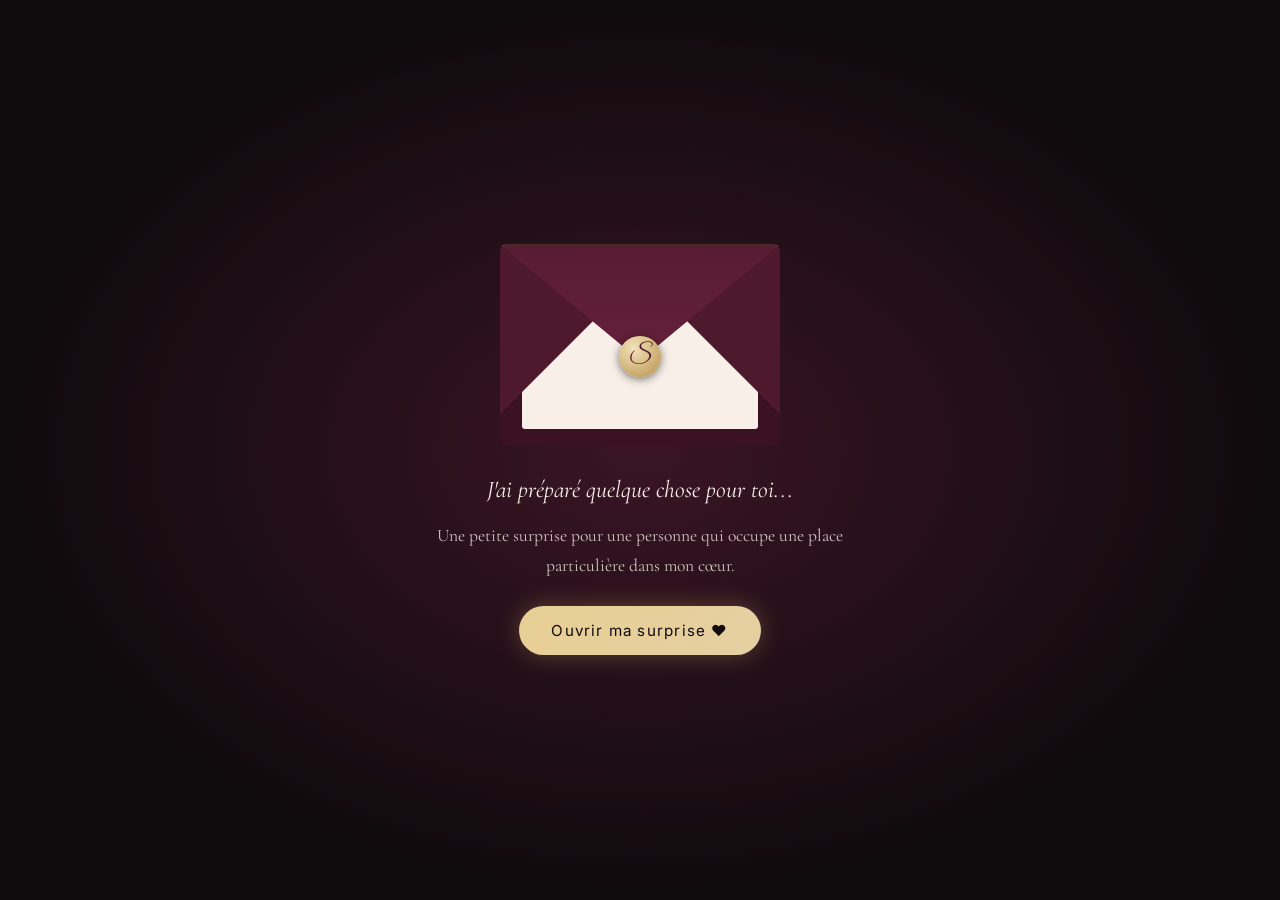
<file: index.html>
<!DOCTYPE html>
<html lang="fr">
<head>
<meta charset="utf-8">
<meta name="viewport" content="width=device-width, initial-scale=1, viewport-fit=cover">
<title>Pour Seynabou ❤️</title>
<meta name="theme-color" content="#100B0D">
<link rel="preconnect" href="https://fonts.googleapis.com"><link rel="preconnect" href="https://fonts.gstatic.com" crossorigin>
<link href="https://fonts.googleapis.com/css2?family=Cormorant+Garamond:ital,wght@0,400;0,600;1,400&family=Great+Vibes&family=Inter:wght@300;400;500&display=swap" rel="stylesheet">
<link rel="stylesheet" href="style.css">
</head>
<body class="locked">
<canvas id="fx" aria-hidden="true"></canvas>
<canvas id="cf" aria-hidden="true"></canvas>

<!-- ============ 2. ENVELOPPE ============ -->
<div id="intro">
  <div class="env" id="env" aria-hidden="true"><div class="env-back"></div><div class="env-card">❤</div><div class="env-front"></div><div class="env-flap"></div></div>
  <!-- À PERSONNALISER : TEXTE D'ACCUEIL (modifiable) -->
  <p class="intro-text">J'ai préparé quelque chose pour toi...<br><span>Une petite surprise pour une personne qui occupe une place particulière dans mon cœur.</span></p>
  <button id="openBtn" class="btn">Ouvrir ma surprise ❤️</button>
</div>

<main id="site" hidden>
  <div id="prog" aria-hidden="true"><i></i></div>
  <nav class="dots" id="dots" aria-label="Sections du site"></nav>
  <section class="hero">
    <h1 id="title" aria-label="Joyeux anniversaire, ma Seynounou ❤️">Joyeux anniversaire, ma Seynounou ❤️</h1>
    <p class="date">Samedi 21 novembre 2026</p>
    <a href="#photo" class="down" aria-label="Descendre">⌄</a>
  </section>

  <!-- ============ 3. PHOTO ============ -->
  <section id="photo" class="sec">
    <div class="frame glow reveal">
      <!-- 📷 Remplace photo-nous.jpg par votre photo (même nom) -->
      <img src="photo-nous.jpg" alt="Seynabou et moi" data-ph="Ajoute ta photo : photo-nous.jpg">
    </div>
    <p class="quote reveal">Certaines images valent bien plus que mille mots. Celle-ci fait partie de ces souvenirs que j'aimerais garder précieusement.</p>
  </section>

  <!-- ============ 4. LETTRE ============ -->
  <section id="lettre" class="sec">
    <h2 class="reveal">Quelques mots que je voulais te dire...</h2>
    <article class="letter reveal" id="letter">
      <!-- À PERSONNALISER : Chaque <p> est une phrase/paragraphe modifiable. Ils apparaissent un à un. -->
      <p>Ma Seynounou,</p>
      <p>Je voulais prendre le temps de t'écrire, parce que certaines choses se disent mieux avec des mots posés qu'avec des mots pressés.</p>
      <p><em class="hl">Tu occupes une place importante dans ma vie</em>, et je mesure la chance que j'ai de t'avoir à mes côtés. Ta présence apporte à mes journées une douceur et un équilibre que je n'ai pas toujours su dire.</p>
      <p>J'admire ta personnalité, ta force, ta sensibilité et tout ce qui fait de toi quelqu'un d'unique. J'aime ton sourire, ta douceur, ta façon d'être toi-même sans chercher à plaire. Ce sont ces qualités qui te rendent si précieuse à mes yeux.</p>
      <p>Nous avons partagé de beaux moments, des rires, des instants simples qui comptent plus qu'on ne le croit. Ces moments où l'on se détend ensemble, où l'on rit sans se poser de questions, sont parmi les plus précieux pour moi.</p>
      <p>Nous avons aussi traversé des difficultés. Elles ne sont jamais agréables, mais elles m'ont appris à mieux t'écouter, à être plus patient, et à mesurer ce qui compte vraiment.</p>
      <p><em class="hl">Merci d'être là, merci pour ta présence, ta patience et ton soutien.</em></p>
      <p>Pour cette nouvelle année, je te souhaite de la paix, de la santé, de la réussite, et la liberté de construire la vie dont tu rêves.</p>
      <p class="sign">Avec toute mon affection,<br>Mouhamed ❤️</p>
    </article>
  </section>

  <!-- ============ 5. 21 RAISONS ============ -->
  <section id="raisons" class="sec">
    <h2 class="reveal">21 petites raisons pour lesquelles tu es spéciale à mes yeux.</h2>
    <p class="hint">Touche une carte pour la découvrir · <span id="count">0</span>/21</p>
    <div class="bar" role="progressbar" aria-label="Cartes découvertes" aria-valuemin="0" aria-valuemax="21"><i id="barfill"></i></div>
    <div class="cards" id="cards"></div>
    <p class="secret" id="secret" role="status" hidden></p>
  </section>

  <!-- ============ 7. COMPTE À REBOURS ============ -->
  <!-- ============ CARTE SECRÈTE ============ -->
  <section id="message" class="sec">
    <div class="scard-wrap reveal" id="sc">
      <button class="scard" id="scBtn" aria-expanded="false" aria-controls="scMsg">Il me reste quelque chose à te dire<small>TOUCHE POUR OUVRIR</small></button>
      <div class="smsg" id="scMsg"><div><div class="msgbox" id="scText"></div></div></div>
    </div>
  </section>

  <section id="countdown" class="sec">
    <h2 class="reveal" id="cdTitle">Bientôt le grand jour</h2>
    <div class="cd" id="cd" role="timer">
      <div><b id="d">0</b><span>jours</span></div><div><b id="h">00</b><span>heures</span></div>
      <div><b id="m">00</b><span>minutes</span></div><div><b id="s">00</b><span>secondes</span></div>
    </div>
    <p class="celebrate" id="celebrate" hidden>🎉 C'est aujourd'hui ! Joyeux anniversaire, Seynabou ! 🎉</p>
  </section>

  <!-- ============ 8. FINAL ============ -->
  <section id="final" class="sec final">
    <div class="frame glow reveal"><img src="photo-nous.jpg" alt="Seynabou et moi" data-ph="Ajoute ta photo : photo-nous.jpg"></div>
    <div class="finaltext reveal">
      <!-- À PERSONNALISER : Texte final modifiable -->
      <h2>Joyeux anniversaire, ma Seynounou.</h2>
      <p>Je te souhaite une vie remplie de bonheur, de réussite, de santé et de paix, celle que tu choisiras toi-même.</p>
      <p>Que cette nouvelle année t'apporte de belles opportunités, et que chacun de tes rêves trouve son chemin, à ton rythme.</p>
      <p>Merci pour les beaux moments, pour les souvenirs, et pour cette histoire que nous continuons d'écrire ensemble.</p>
      <p>Tu mérites de belles choses. Vraiment.</p>
      <p class="sign">Avec toute mon affection. ❤️</p>
      <button class="btn" id="burst">Faire pleuvoir des pétales</button>
      <p><button class="btn" id="gift">Découvrir le dernier cadeau</button></p>
      <div class="gift" id="giftMsg" role="status" hidden></div>
    </div>
  </section>
<footer><button class="btn" id="share">Partager ce cadeau</button><p>Fait avec ❤️ par Mouhamed</p></footer>
</main>

<!-- ============ 9. MUSIQUE ============ -->
<!-- 🎵 Dépose ton fichier ici : musique.mp3 -->
<div class="player" id="player" hidden>
  <audio id="audio" src="musique.mp3" loop preload="none"></audio>
  <button id="play" aria-label="Lecture / pause">▶</button>
  <div class="eq" id="eq" aria-hidden="true"><i></i><i></i><i></i><i></i></div>
  <input id="vol" type="range" min="0" max="1" step="0.05" value="0.6" aria-label="Volume">
  <small id="amsg"></small>
</div>

<script src="script.js"></script>
</body>
</html>
</file>
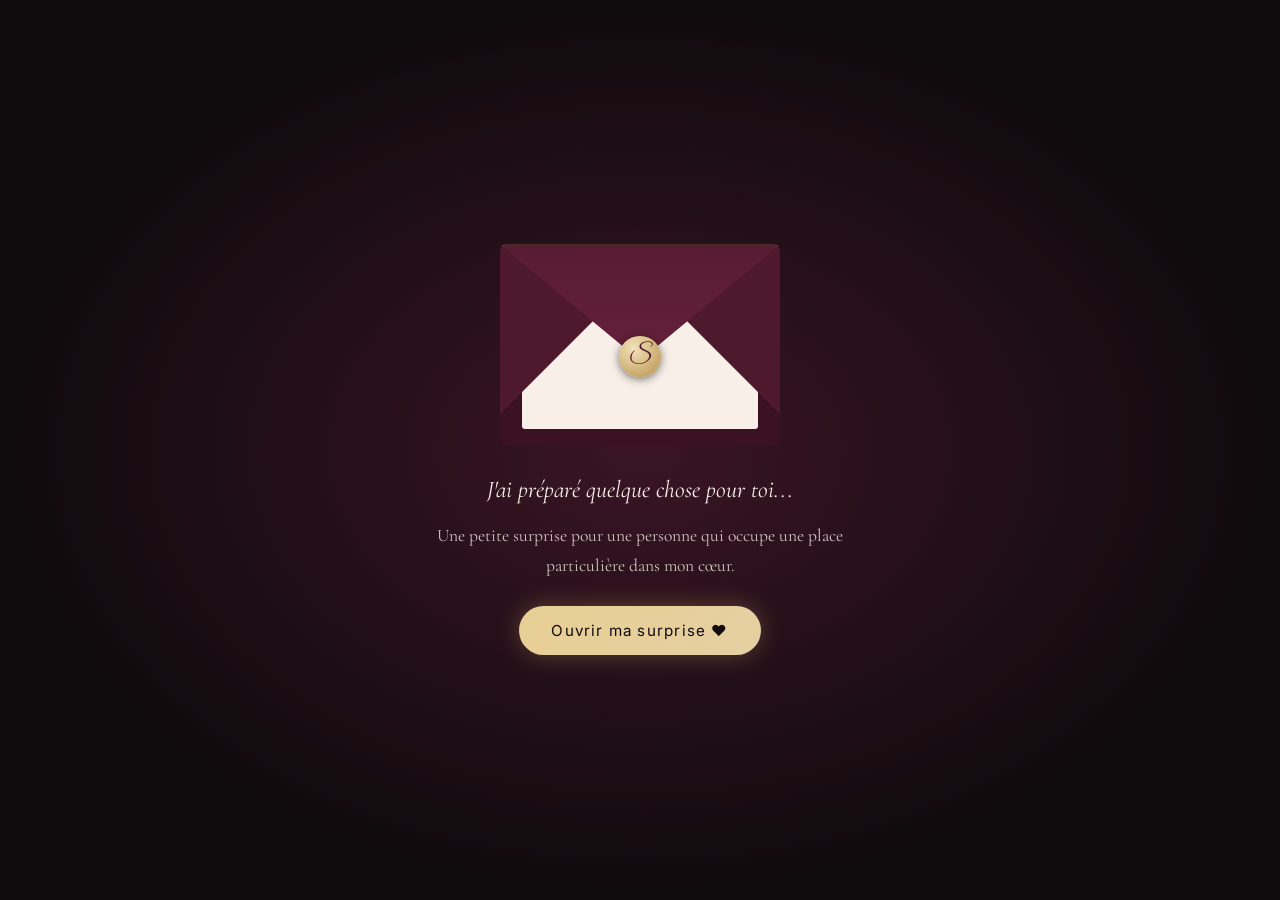
<file: index (1).html>
<!DOCTYPE html>
<html lang="fr">
<head>
<meta charset="utf-8">
<meta name="viewport" content="width=device-width, initial-scale=1, viewport-fit=cover">
<title>Pour Seynabou ❤️</title>
<meta name="theme-color" content="#100B0D">
<link rel="preconnect" href="https://fonts.googleapis.com"><link rel="preconnect" href="https://fonts.gstatic.com" crossorigin>
<link href="https://fonts.googleapis.com/css2?family=Cormorant+Garamond:ital,wght@0,400;0,600;1,400&family=Great+Vibes&family=Inter:wght@300;400;500&display=swap" rel="stylesheet">
<link rel="stylesheet" href="style.css">
</head>
<body class="locked">
<canvas id="fx" aria-hidden="true"></canvas>
<canvas id="cf" aria-hidden="true"></canvas>

<!-- ============ 2. ENVELOPPE ============ -->
<div id="intro">
  <div class="env" id="env" aria-hidden="true"><div class="env-back"></div><div class="env-card">❤</div><div class="env-front"></div><div class="env-flap"></div></div>
  <!-- À PERSONNALISER : TEXTE D'ACCUEIL (modifiable) -->
  <p class="intro-text">J'ai préparé quelque chose pour toi...<br><span>Une petite surprise pour une personne qui occupe une place particulière dans mon cœur.</span></p>
  <button id="openBtn" class="btn">Ouvrir ma surprise ❤️</button>
</div>

<main id="site" hidden>
  <div id="prog" aria-hidden="true"><i></i></div>
  <nav class="dots" id="dots" aria-label="Sections du site"></nav>
  <section class="hero">
    <h1 id="title" aria-label="Joyeux anniversaire, ma Seynounou ❤️">Joyeux anniversaire, ma Seynounou ❤️</h1>
    <p class="date">Samedi 21 novembre 2026</p>
    <a href="#photo" class="down" aria-label="Descendre">⌄</a>
  </section>

  <!-- ============ 3. PHOTO ============ -->
  <section id="photo" class="sec">
    <div class="frame glow reveal">
      <!-- 📷 Remplace photo-nous.jpg par votre photo (même nom) -->
      <img src="photo-nous.jpg" alt="Seynabou et moi" data-ph="Ajoute ta photo : photo-nous.jpg">
    </div>
    <p class="quote reveal">Certaines images valent bien plus que mille mots. Celle-ci fait partie de ces souvenirs que j'aimerais garder précieusement.</p>
  </section>

  <!-- ============ 4. LETTRE ============ -->
  <section id="lettre" class="sec">
    <h2 class="reveal">Quelques mots que je voulais te dire...</h2>
    <article class="letter reveal" id="letter">
      <!-- À PERSONNALISER : Chaque <p> est une phrase/paragraphe modifiable. Ils apparaissent un à un. -->
      <p>Ma Seynounou,</p>
      <p>Je voulais prendre le temps de t'écrire, parce que certaines choses se disent mieux avec des mots posés qu'avec des mots pressés.</p>
      <p><em class="hl">Tu occupes une place importante dans ma vie</em>, et je mesure la chance que j'ai de t'avoir à mes côtés. Ta présence apporte à mes journées une douceur et un équilibre que je n'ai pas toujours su dire.</p>
      <p>J'admire ta personnalité, ta force, ta sensibilité et tout ce qui fait de toi quelqu'un d'unique. J'aime ton sourire, ta douceur, ta façon d'être toi-même sans chercher à plaire. Ce sont ces qualités qui te rendent si précieuse à mes yeux.</p>
      <p>Nous avons partagé de beaux moments, des rires, des instants simples qui comptent plus qu'on ne le croit. Ces moments où l'on se détend ensemble, où l'on rit sans se poser de questions, sont parmi les plus précieux pour moi.</p>
      <p>Nous avons aussi traversé des difficultés. Elles ne sont jamais agréables, mais elles m'ont appris à mieux t'écouter, à être plus patient, et à mesurer ce qui compte vraiment.</p>
      <p><em class="hl">Merci d'être là, merci pour ta présence, ta patience et ton soutien.</em></p>
      <p>Pour cette nouvelle année, je te souhaite de la paix, de la santé, de la réussite, et la liberté de construire la vie dont tu rêves.</p>
      <p class="sign">Avec toute mon affection,<br>Mouhamed ❤️</p>
    </article>
  </section>

  <!-- ============ 5. 21 RAISONS ============ -->
  <section id="raisons" class="sec">
    <h2 class="reveal">21 petites raisons pour lesquelles tu es spéciale à mes yeux.</h2>
    <p class="hint">Touche une carte pour la découvrir · <span id="count">0</span>/21</p>
    <div class="bar" role="progressbar" aria-label="Cartes découvertes" aria-valuemin="0" aria-valuemax="21"><i id="barfill"></i></div>
    <div class="cards" id="cards"></div>
    <p class="secret" id="secret" role="status" hidden></p>
  </section>

  <!-- ============ 7. COMPTE À REBOURS ============ -->
  <!-- ============ CARTE SECRÈTE ============ -->
  <section id="message" class="sec">
    <div class="scard-wrap reveal" id="sc">
      <button class="scard" id="scBtn" aria-expanded="false" aria-controls="scMsg">Il me reste quelque chose à te dire<small>TOUCHE POUR OUVRIR</small></button>
      <div class="smsg" id="scMsg"><div><p id="scText"></p></div></div>
    </div>
  </section>

  <section id="countdown" class="sec">
    <h2 class="reveal" id="cdTitle">Bientôt le grand jour</h2>
    <div class="cd" id="cd" role="timer">
      <div><b id="d">--</b><span>jours</span></div><div><b id="h">--</b><span>heures</span></div>
      <div><b id="m">--</b><span>minutes</span></div><div><b id="s">--</b><span>secondes</span></div>
    </div>
    <p class="celebrate" id="celebrate" hidden>🎉 C'est aujourd'hui ! Joyeux anniversaire, Seynabou ! 🎉</p>
  </section>

  <!-- ============ 8. FINAL ============ -->
  <section id="final" class="sec final">
    <div class="frame glow reveal"><img src="photo-nous.jpg" alt="Seynabou et moi" data-ph="Ajoute ta photo : photo-nous.jpg"></div>
    <div class="finaltext reveal">
      <!-- À PERSONNALISER : Texte final modifiable -->
      <h2>Joyeux anniversaire, ma Seynounou.</h2>
      <p>Je te souhaite une vie remplie de bonheur, de réussite, de santé et de paix, celle que tu choisiras toi-même.</p>
      <p>Que cette nouvelle année t'apporte de belles opportunités, et que chacun de tes rêves trouve son chemin, à ton rythme.</p>
      <p>Merci pour les beaux moments, pour les souvenirs, et pour cette histoire que nous continuons d'écrire ensemble.</p>
      <p>Tu mérites de belles choses. Vraiment.</p>
      <p class="sign">Avec toute mon affection. ❤️</p>
      <button class="btn" id="burst">Faire pleuvoir des pétales</button>
      <p><button class="btn" id="gift">Découvrir le dernier cadeau</button></p>
      <p class="gift" id="giftMsg" role="status" hidden></p>
    </div>
  </section>
<footer><button class="btn" id="share">Partager ce cadeau</button><p>Fait avec ❤️ par Mouhamed</p></footer>
</main>

<!-- ============ 9. MUSIQUE ============ -->
<!-- 🎵 Dépose ton fichier ici : musique.mp3 -->
<div class="player" id="player" hidden>
  <audio id="audio" src="musique.mp3" loop preload="none"></audio>
  <button id="play" aria-label="Lecture / pause">▶</button>
  <div class="eq" id="eq" aria-hidden="true"><i></i><i></i><i></i><i></i></div>
  <input id="vol" type="range" min="0" max="1" step="0.05" value="0.6" aria-label="Volume">
  <small id="amsg"></small>
</div>

<script src="script.js"></script>
</body>
</html>
</file>
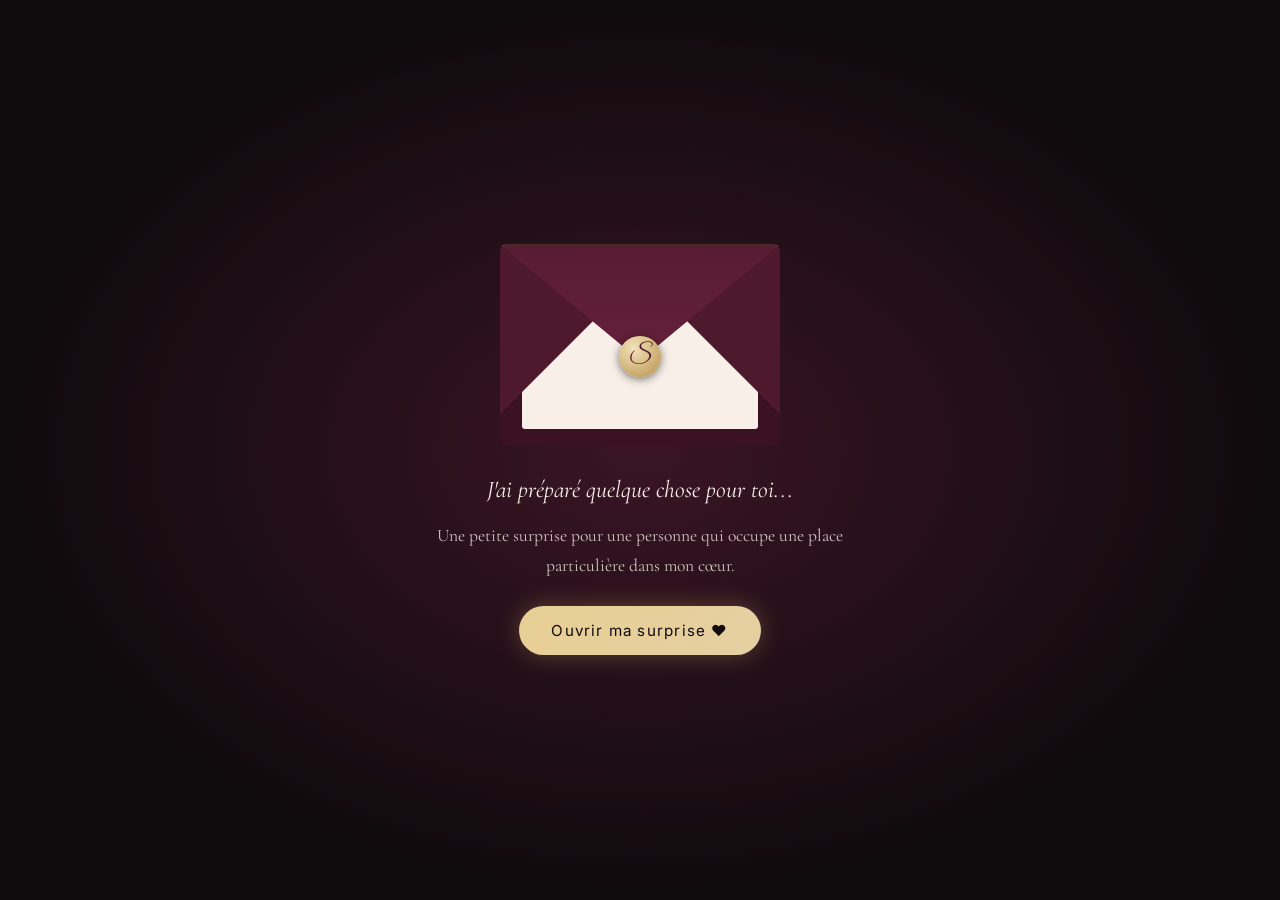
<file: index (2).html>
<!DOCTYPE html>
<html lang="fr">
<head>
<meta charset="utf-8">
<meta name="viewport" content="width=device-width, initial-scale=1, viewport-fit=cover">
<title>Pour Seynabou ❤️</title>
<meta name="theme-color" content="#100B0D">
<link rel="preconnect" href="https://fonts.googleapis.com"><link rel="preconnect" href="https://fonts.gstatic.com" crossorigin>
<link href="https://fonts.googleapis.com/css2?family=Cormorant+Garamond:ital,wght@0,400;0,600;1,400&family=Great+Vibes&family=Inter:wght@300;400;500&display=swap" rel="stylesheet">
<link rel="stylesheet" href="style.css">
</head>
<body class="locked">
<canvas id="fx" aria-hidden="true"></canvas>
<canvas id="cf" aria-hidden="true"></canvas>

<!-- ============ 2. ENVELOPPE ============ -->
<div id="intro">
  <div class="env" id="env" aria-hidden="true"><div class="env-back"></div><div class="env-card">❤</div><div class="env-front"></div><div class="env-flap"></div></div>
  <!-- À PERSONNALISER : TEXTE D'ACCUEIL (modifiable) -->
  <p class="intro-text">J'ai préparé quelque chose pour toi...<br><span>Une petite surprise pour une personne qui occupe une place particulière dans mon cœur.</span></p>
  <button id="openBtn" class="btn">Ouvrir ma surprise ❤️</button>
</div>

<main id="site" hidden>
  <div id="prog" aria-hidden="true"><i></i></div>
  <nav class="dots" id="dots" aria-label="Sections du site"></nav>
  <section class="hero">
    <h1 id="title" aria-label="Joyeux anniversaire, ma Seynounou ❤️">Joyeux anniversaire, ma Seynounou ❤️</h1>
    <p class="date">Samedi 21 novembre 2026</p>
    <a href="#photo" class="down" aria-label="Descendre">⌄</a>
  </section>

  <!-- ============ 3. PHOTO ============ -->
  <section id="photo" class="sec">
    <div class="frame glow reveal">
      <!-- 📷 Remplace photo-nous.jpg par votre photo (même nom) -->
      <img src="photo-nous.jpg" alt="Seynabou et moi" data-ph="Ajoute ta photo : photo-nous.jpg">
    </div>
    <p class="quote reveal">Certaines images valent bien plus que mille mots. Celle-ci fait partie de ces souvenirs que j'aimerais garder précieusement.</p>
  </section>

  <!-- ============ 4. LETTRE ============ -->
  <section id="lettre" class="sec">
    <h2 class="reveal">Quelques mots que je voulais te dire...</h2>
    <article class="letter reveal" id="letter">
      <!-- À PERSONNALISER : Chaque <p> est une phrase/paragraphe modifiable. Ils apparaissent un à un. -->
      <p>Ma Seynounou,</p>
      <p>Je voulais prendre le temps de t'écrire, parce que certaines choses se disent mieux avec des mots posés qu'avec des mots pressés.</p>
      <p><em class="hl">Tu occupes une place importante dans ma vie</em>, et je mesure la chance que j'ai de t'avoir à mes côtés. Ta présence apporte à mes journées une douceur et un équilibre que je n'ai pas toujours su dire.</p>
      <p>J'admire ta personnalité, ta force, ta sensibilité et tout ce qui fait de toi quelqu'un d'unique. J'aime ton sourire, ta douceur, ta façon d'être toi-même sans chercher à plaire. Ce sont ces qualités qui te rendent si précieuse à mes yeux.</p>
      <p>Nous avons partagé de beaux moments, des rires, des instants simples qui comptent plus qu'on ne le croit. Ces moments où l'on se détend ensemble, où l'on rit sans se poser de questions, sont parmi les plus précieux pour moi.</p>
      <p>Nous avons aussi traversé des difficultés. Elles ne sont jamais agréables, mais elles m'ont appris à mieux t'écouter, à être plus patient, et à mesurer ce qui compte vraiment.</p>
      <p><em class="hl">Merci d'être là, merci pour ta présence, ta patience et ton soutien.</em></p>
      <p>Pour cette nouvelle année, je te souhaite de la paix, de la santé, de la réussite, et la liberté de construire la vie dont tu rêves.</p>
      <p class="sign">Avec toute mon affection,<br>Mouhamed ❤️</p>
    </article>
  </section>

  <!-- ============ 5. 21 RAISONS ============ -->
  <section id="raisons" class="sec">
    <h2 class="reveal">21 petites raisons pour lesquelles tu es spéciale à mes yeux.</h2>
    <p class="hint">Touche une carte pour la découvrir · <span id="count">0</span>/21</p>
    <div class="bar" role="progressbar" aria-label="Cartes découvertes" aria-valuemin="0" aria-valuemax="21"><i id="barfill"></i></div>
    <div class="cards" id="cards"></div>
    <p class="secret" id="secret" role="status" hidden></p>
  </section>

  <!-- ============ 7. COMPTE À REBOURS ============ -->
  <!-- ============ CARTE SECRÈTE ============ -->
  <section id="message" class="sec">
    <div class="scard-wrap reveal" id="sc">
      <button class="scard" id="scBtn" aria-expanded="false" aria-controls="scMsg">Il me reste quelque chose à te dire<small>TOUCHE POUR OUVRIR</small></button>
      <div class="smsg" id="scMsg"><div><div class="msgbox" id="scText"></div></div></div>
    </div>
  </section>

  <section id="countdown" class="sec">
    <h2 class="reveal" id="cdTitle">Bientôt le grand jour</h2>
    <div class="cd" id="cd" role="timer">
      <div><b id="d">--</b><span>jours</span></div><div><b id="h">--</b><span>heures</span></div>
      <div><b id="m">--</b><span>minutes</span></div><div><b id="s">--</b><span>secondes</span></div>
    </div>
    <p class="celebrate" id="celebrate" hidden>🎉 C'est aujourd'hui ! Joyeux anniversaire, Seynabou ! 🎉</p>
  </section>

  <!-- ============ 8. FINAL ============ -->
  <section id="final" class="sec final">
    <div class="frame glow reveal"><img src="photo-nous.jpg" alt="Seynabou et moi" data-ph="Ajoute ta photo : photo-nous.jpg"></div>
    <div class="finaltext reveal">
      <!-- À PERSONNALISER : Texte final modifiable -->
      <h2>Joyeux anniversaire, ma Seynounou.</h2>
      <p>Je te souhaite une vie remplie de bonheur, de réussite, de santé et de paix, celle que tu choisiras toi-même.</p>
      <p>Que cette nouvelle année t'apporte de belles opportunités, et que chacun de tes rêves trouve son chemin, à ton rythme.</p>
      <p>Merci pour les beaux moments, pour les souvenirs, et pour cette histoire que nous continuons d'écrire ensemble.</p>
      <p>Tu mérites de belles choses. Vraiment.</p>
      <p class="sign">Avec toute mon affection. ❤️</p>
      <button class="btn" id="burst">Faire pleuvoir des pétales</button>
      <p><button class="btn" id="gift">Découvrir le dernier cadeau</button></p>
      <div class="gift" id="giftMsg" role="status" hidden></div>
    </div>
  </section>
<footer><button class="btn" id="share">Partager ce cadeau</button><p>Fait avec ❤️ par Mouhamed</p></footer>
</main>

<!-- ============ 9. MUSIQUE ============ -->
<!-- 🎵 Dépose ton fichier ici : musique.mp3 -->
<div class="player" id="player" hidden>
  <audio id="audio" src="musique.mp3" loop preload="none"></audio>
  <button id="play" aria-label="Lecture / pause">▶</button>
  <div class="eq" id="eq" aria-hidden="true"><i></i><i></i><i></i><i></i></div>
  <input id="vol" type="range" min="0" max="1" step="0.05" value="0.6" aria-label="Volume">
  <small id="amsg"></small>
</div>

<script src="script.js"></script>
</body>
</html>
</file>
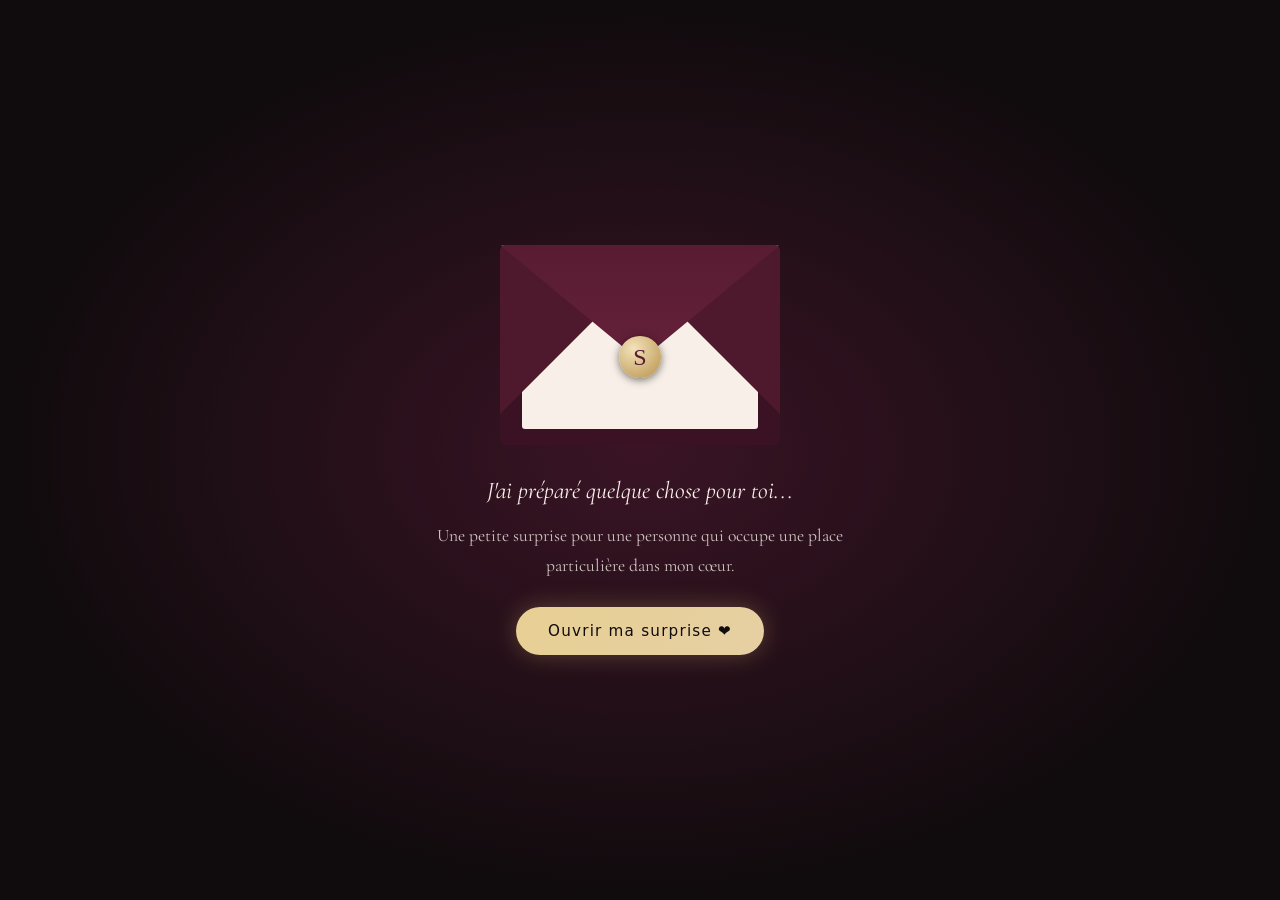
<file: index .html>
<!DOCTYPE html>
<html lang="fr">
<head>
<meta charset="utf-8">
<meta name="viewport" content="width=device-width, initial-scale=1, viewport-fit=cover">
<title>Pour Seynabou ❤️</title>
<meta name="theme-color" content="#100B0D">
<link rel="preconnect" href="https://fonts.googleapis.com"><link rel="preconnect" href="https://fonts.gstatic.com" crossorigin>
<link href="https://fonts.googleapis.com/css2?family=Cormorant+Garamond:ital,wght@0,400;0,600;1,400;1,500&family=Jost:wght@300;400&display=swap" rel="stylesheet">
<link rel="stylesheet" href="style.css">
</head>
<body class="locked">
<canvas id="fx" aria-hidden="true"></canvas>

<!-- ============ 2. ENVELOPPE ============ -->
<div id="intro">
  <div class="env" id="env" aria-hidden="true"><div class="env-back"></div><div class="env-card">❤</div><div class="env-front"></div><div class="env-flap"></div></div>
  <!-- ✏️ TEXTE D'ACCUEIL (modifiable) -->
  <p class="intro-text">J'ai préparé quelque chose pour toi...<br><span>Une petite surprise pour une personne qui occupe une place particulière dans mon cœur.</span></p>
  <button id="openBtn" class="btn">Ouvrir ma surprise ❤️</button>
</div>

<main id="site" hidden>
  <section class="hero">
    <h1 id="title" aria-label="Joyeux anniversaire, ma Seynounou ❤️">Joyeux anniversaire, ma Seynounou ❤️</h1>
    <p class="date">Samedi 21 novembre 2026</p>
    <a href="#photo" class="down" aria-label="Descendre">⌄</a>
  </section>

  <!-- ============ 3. PHOTO ============ -->
  <section id="photo" class="sec">
    <div class="frame glow reveal">
      <!-- 📷 Remplace photo-nous.jpg par votre photo (même nom) -->
      <img src="photo-nous.jpg" alt="Seynabou et moi" data-ph="Ajoute ta photo : photo-nous.jpg">
    </div>
    <p class="quote reveal">Certaines images valent bien plus que mille mots. Celle-ci fait partie de ces souvenirs que j'aimerais garder précieusement.</p>
  </section>

  <!-- ============ 4. LETTRE ============ -->
  <section id="lettre" class="sec">
    <h2 class="reveal">Quelques mots que je voulais te dire...</h2>
    <article class="letter reveal" id="letter">
      <!-- ✏️ Chaque <p> est une phrase/paragraphe modifiable. Ils apparaissent un à un. -->
      <p>Ma Seynounou,</p>
      <p>Je voulais prendre le temps de t'écrire, parce que certaines choses se disent mieux avec des mots posés qu'avec des mots pressés.</p>
      <p>Tu occupes une place importante dans ma vie, et je mesure la chance que j'ai de t'avoir à mes côtés. Ta présence apporte à mes journées une douceur et un équilibre que je n'ai pas toujours su dire.</p>
      <p>J'admire ta personnalité, ta force, ta sensibilité et tout ce qui fait de toi quelqu'un d'unique. J'aime ton sourire, ta douceur, ta façon d'être toi-même sans chercher à plaire. Ce sont ces qualités qui te rendent si précieuse à mes yeux.</p>
      <p>Nous avons partagé de beaux moments, des rires, des instants simples qui comptent plus qu'on ne le croit. Ces moments où l'on se détend ensemble, où l'on rit sans se poser de questions, sont parmi les plus précieux pour moi.</p>
      <p>Nous avons aussi traversé des difficultés. Elles ne sont jamais agréables, mais elles m'ont appris à mieux t'écouter, à être plus patient, et à mesurer ce qui compte vraiment.</p>
      <p>Merci d'être là, merci pour ta présence, ta patience et ton soutien.</p>
      <p>Pour cette nouvelle année, je te souhaite de la paix, de la santé, de la réussite, et la liberté de construire la vie dont tu rêves.</p>
      <p class="sign">Avec toute mon affection,<br>Mouhamed ❤️</p>
    </article>
  </section>

  <!-- ============ 5. 21 RAISONS ============ -->
  <section id="raisons" class="sec">
    <h2 class="reveal">21 petites raisons pour lesquelles tu es spéciale à mes yeux.</h2>
    <p class="hint">Touche une carte pour la découvrir · <span id="count">0</span>/21</p>
    <div class="cards" id="cards"></div>
  </section>

  <!-- ============ 6. GALERIE ============ -->
  <section id="galerie" class="sec wide">
    <h2 class="reveal">Une petite galerie de souvenirs</h2>
    <div class="gallery" id="gallery"></div>
  </section>

  <!-- ============ 7. COMPTE À REBOURS ============ -->
  <section id="countdown" class="sec">
    <h2 class="reveal" id="cdTitle">Bientôt le grand jour</h2>
    <div class="cd" id="cd" role="timer">
      <div><b id="d">--</b><span>jours</span></div><div><b id="h">--</b><span>heures</span></div>
      <div><b id="m">--</b><span>minutes</span></div><div><b id="s">--</b><span>secondes</span></div>
    </div>
    <p class="celebrate" id="celebrate" hidden>🎉 C'est aujourd'hui ! Joyeux anniversaire, Seynabou ! 🎉</p>
  </section>

  <!-- ============ 8. FINAL ============ -->
  <section id="final" class="sec final">
    <div class="frame glow reveal"><img src="photo-nous.jpg" alt="Seynabou et moi" data-ph="Ajoute ta photo : photo-nous.jpg"></div>
    <div class="finaltext reveal">
      <!-- ✏️ Texte final modifiable -->
      <h2>Joyeux anniversaire, ma Seynounou.</h2>
      <p>Je te souhaite une vie remplie de bonheur, de réussite, de santé et de paix.</p>
      <p>Que cette nouvelle année t'apporte de magnifiques opportunités et que chacun de tes rêves trouve son chemin vers la réalité.</p>
      <p>Merci pour les beaux moments, les souvenirs et cette histoire que nous écrivons ensemble.</p>
      <p>Tu mérites de belles choses.</p>
      <p class="sign">Avec toute mon affection. ❤️</p>
      <button class="btn" id="burst">Faire pleuvoir des pétales</button>
    </div>
  </section>
</main>

<!-- ============ 9. MUSIQUE ============ -->
<!-- 🎵 Dépose ton fichier ici : musique.mp3 -->
<div class="player" id="player" hidden>
  <audio id="audio" src="musique.mp3" loop preload="none"></audio>
  <button id="play" aria-label="Lecture / pause">▶</button>
  <div class="eq" id="eq" aria-hidden="true"><i></i><i></i><i></i><i></i></div>
  <input id="vol" type="range" min="0" max="1" step="0.05" value="0.6" aria-label="Volume">
  <small id="amsg"></small>
</div>

<div class="lb" id="lb" hidden role="dialog" aria-modal="true"><button id="lbx" aria-label="Fermer">✕</button><figure><img id="lbi" alt=""><figcaption id="lbc"></figcaption></figure></div>
<script src="script.js"></script>
</body>
</html>
</file>
<file: style.css>
:root{--noir:#100B0D;--bord:#581C32;--or:#D6B36A;--ivoire:#F8F0E8;--serif:'Cormorant Garamond',Georgia,serif;--sans:'Jost',system-ui,sans-serif}
*{box-sizing:border-box;margin:0}
html{scroll-behavior:smooth}
body{background:radial-gradient(ellipse at 50% 0,#2a0f1b,var(--noir) 60%) fixed;color:var(--ivoire);font-family:var(--serif);font-size:1.2rem;line-height:1.7;overflow-x:hidden;padding:env(safe-area-inset-top) 0 env(safe-area-inset-bottom)}
body.locked{overflow:hidden}
#fx{position:fixed;inset:0;width:100%;height:100%;pointer-events:none;z-index:1}
main,#intro{position:relative;z-index:2}
h1,h2{font-weight:400;line-height:1.2}
h2{font-size:clamp(1.7rem,5vw,2.6rem);color:var(--or);text-align:center;margin-bottom:2rem;font-style:italic}
.btn{font:400 .95rem var(--sans);letter-spacing:.08em;color:var(--noir);background:linear-gradient(135deg,#e8cf94,var(--or));border:0;padding:.95rem 2rem;border-radius:99px;cursor:pointer;box-shadow:0 0 24px rgba(214,179,106,.3);transition:transform .3s,box-shadow .3s}
.btn:hover{transform:translateY(-2px);box-shadow:0 6px 34px rgba(214,179,106,.5)}
:focus-visible{outline:2px solid var(--or);outline-offset:3px}
/* intro */
#intro{position:fixed;inset:0;z-index:50;background:radial-gradient(ellipse at center,#3a1425,var(--noir) 70%);display:flex;flex-direction:column;align-items:center;justify-content:center;gap:1.6rem;padding:1.5rem;text-align:center;transition:opacity 1.2s,visibility 1.2s}
#intro.gone{opacity:0;visibility:hidden}
.intro-text{max-width:30rem;font-size:1.5rem;font-style:italic}
.intro-text span{display:block;margin-top:.6rem;font-size:1.1rem;opacity:.8;font-style:normal}
.env{position:relative;width:min(280px,72vw);aspect-ratio:7/5;perspective:900px;animation:float 4s ease-in-out infinite}
@keyframes float{50%{transform:translateY(-8px)}}
.env>*{position:absolute;inset:0}
.env-back{background:#3b1223;border-radius:6px}
.env-card{background:var(--ivoire);color:var(--bord);inset:8% 8% 8% 8%;display:grid;place-items:center;font-size:2.4rem;border-radius:3px;transition:transform 1s .5s}
.env-front{background:linear-gradient(135deg,var(--bord) 49.5%,transparent 50%) left/50% 100% no-repeat,linear-gradient(225deg,var(--bord) 49.5%,transparent 50%) right/50% 100% no-repeat;filter:brightness(.9);border-radius:6px}
.env-flap{background:linear-gradient(var(--bord),#6e2440);clip-path:polygon(0 0,100% 0,50% 58%);transform-origin:top;transition:transform .9s;border-radius:6px 6px 0 0;box-shadow:0 0 0 1px rgba(214,179,106,.4)}
.env.open{animation:none}
.env.open .env-flap{transform:rotateX(180deg)}
.env.open .env-card{transform:translateY(-55%)}
/* hero */
.hero{min-height:100svh;display:grid;place-content:center;text-align:center;padding:2rem;gap:1.2rem}
h1{font-size:clamp(2.4rem,9vw,5.6rem);font-style:italic;color:var(--ivoire);text-shadow:0 0 40px rgba(214,179,106,.35)}
h1 .w{display:inline-block;opacity:0;filter:blur(10px);transform:translateY(14px);animation:rev 1.2s forwards}
@keyframes rev{to{opacity:1;filter:none;transform:none}}
.date{font:300 .9rem var(--sans);letter-spacing:.25em;color:var(--or)}
.down{color:var(--or);font-size:2rem;text-decoration:none;animation:float 2.5s infinite}
/* sections */
.sec{max-width:46rem;margin:0 auto;padding:5rem 1.4rem}
.sec.wide{max-width:70rem}
.reveal{opacity:0;transform:translateY(24px);transition:opacity 1.2s,transform 1.2s}
.reveal.in{opacity:1;transform:none}
.frame{max-width:30rem;margin:0 auto;padding:14px;background:linear-gradient(135deg,#e8cf94,var(--or) 50%,#a98443);border-radius:4px}
.frame img,.ph{display:block;width:100%;aspect-ratio:4/5;object-fit:cover;object-position:center 30%;background:#1d1216;border:6px solid var(--noir)}
.ph{display:grid;place-items:center;text-align:center;padding:1rem;font:300 .9rem var(--sans);color:var(--or)}
.glow{box-shadow:0 0 60px rgba(214,179,106,.25);animation:pulse 5s ease-in-out infinite}
@keyframes pulse{50%{box-shadow:0 0 90px rgba(214,179,106,.45)}}
.quote{text-align:center;font-style:italic;max-width:32rem;margin:2.5rem auto 0}
/* lettre */
.letter{background:linear-gradient(160deg,#fbf4ea,#efe2cf);color:#3a2a2c;padding:clamp(1.6rem,6vw,3.5rem);border-radius:3px;box-shadow:0 20px 60px #000a,inset 0 0 60px rgba(150,110,60,.15);border:1px solid var(--or);font-size:1.25rem}
.letter p{margin-bottom:1.1rem;opacity:0;transform:translateY(10px);transition:opacity 1.4s,transform 1.4s}
.letter p.in{opacity:1;transform:none}
.sign{font-style:italic;color:var(--bord);text-align:right}
/* cartes */
.hint{text-align:center;font:300 .85rem var(--sans);letter-spacing:.1em;color:var(--or);margin:-1rem 0 2rem}
.cards{display:grid;grid-template-columns:repeat(auto-fill,minmax(9.5rem,1fr));gap:1rem}
.card{perspective:800px;aspect-ratio:3/4;background:none;border:0;cursor:pointer;color:inherit;font:inherit;padding:0}
.card .in{position:absolute;inset:0}
.card{position:relative}
.card .face{position:absolute;inset:0;border-radius:6px;display:grid;place-items:center;padding:.9rem;text-align:center;backface-visibility:hidden;transition:transform .8s cubic-bezier(.3,.8,.3,1),box-shadow .4s}
.card .front{background:linear-gradient(160deg,var(--bord),#2d0e1a);border:1px solid rgba(214,179,106,.5);font-size:2.4rem;color:var(--or)}
.card .back{background:var(--ivoire);color:#3a2a2c;transform:rotateY(180deg);font-size:1.02rem;line-height:1.4;border:1px solid var(--or)}
.card:hover .front{box-shadow:0 0 28px rgba(214,179,106,.4)}
.card.on .front{transform:rotateY(-180deg)}
.card.on .back{transform:rotateY(0)}
/* galerie */
.gallery{display:grid;grid-template-columns:repeat(auto-fill,minmax(14rem,1fr));gap:1.4rem}
.gallery figure{margin:0;cursor:zoom-in;padding:10px 10px 0;background:var(--ivoire);color:#3a2a2c;border-radius:3px;transition:transform .5s,box-shadow .5s;box-shadow:0 8px 24px #0008}
.gallery figure:nth-child(odd){transform:rotate(-1.2deg)}.gallery figure:nth-child(even){transform:rotate(1.2deg)}
.gallery figure:hover{transform:scale(1.04) rotate(0);box-shadow:0 14px 40px rgba(214,179,106,.3)}
.gallery img,.gallery .ph{aspect-ratio:1;object-fit:cover;width:100%;border:0;display:grid}
.gallery figcaption{padding:.7rem .2rem;text-align:center;font-style:italic;font-size:1.05rem}
.lb{position:fixed;inset:0;z-index:80;background:#000e;display:grid;place-items:center;padding:1rem}
.lb[hidden]{display:none}
.lb figure{max-width:min(92vw,900px);text-align:center}
.lb img{max-width:100%;max-height:78vh;border:8px solid var(--ivoire);border-radius:3px}
.lb figcaption{margin-top:.8rem;font-style:italic}
.lb button{position:absolute;top:calc(1rem + env(safe-area-inset-top));right:1rem;background:none;border:1px solid var(--or);color:var(--or);width:2.6rem;height:2.6rem;border-radius:50%;font-size:1.1rem;cursor:pointer}
/* compte à rebours */
.cd{display:grid;grid-template-columns:repeat(4,1fr);gap:.7rem;text-align:center}
.cd div{border:1px solid rgba(214,179,106,.4);border-radius:6px;padding:1.2rem .3rem;background:rgba(88,28,50,.35)}
.cd b{display:block;font-size:clamp(1.8rem,8vw,3rem);font-weight:600;color:var(--or);font-variant-numeric:tabular-nums}
.cd span{font:300 .7rem var(--sans);letter-spacing:.15em}
.celebrate{text-align:center;font-size:1.8rem;color:var(--or);font-style:italic}
/* final */
.final{text-align:center}
.finaltext{margin-top:3rem}
.finaltext p{margin-bottom:1rem}
.finaltext .btn{margin-top:1.5rem}
.finaltext h2{margin-bottom:1.5rem}
/* lecteur */
.player{position:fixed;right:max(.8rem,env(safe-area-inset-right));bottom:max(.8rem,env(safe-area-inset-bottom));z-index:60;display:flex;align-items:center;gap:.7rem;background:rgba(16,11,13,.85);backdrop-filter:blur(8px);border:1px solid rgba(214,179,106,.5);border-radius:99px;padding:.4rem .9rem .4rem .4rem}
.player[hidden]{display:none}
.player button{width:2.4rem;height:2.4rem;border-radius:50%;border:0;background:var(--or);color:var(--noir);cursor:pointer}
.player input{width:4.5rem;accent-color:var(--or)}
.player small{font:300 .7rem var(--sans);color:var(--or);max-width:7rem;line-height:1.2}
.eq{display:flex;gap:2px;align-items:flex-end;height:16px}
.eq i{width:3px;height:4px;background:var(--or);border-radius:1px}
.playing .eq i{animation:eq .9s ease-in-out infinite}
.playing .eq i:nth-child(2){animation-delay:.2s}.playing .eq i:nth-child(3){animation-delay:.4s}.playing .eq i:nth-child(4){animation-delay:.1s}
@keyframes eq{50%{height:16px}}
@media(max-width:480px){.cd{gap:.4rem}.cards{grid-template-columns:repeat(2,1fr)}.player input{width:3.4rem}}
@media(prefers-reduced-motion:reduce){*{animation:none!important;transition-duration:.01s!important}.reveal,.letter p,h1 .w{opacity:1;transform:none;filter:none}}
/* photos paysage : on garde l'image entière, sans recadrage */
.frame{max-width:38rem}
.frame img{aspect-ratio:auto;height:auto}
.gallery img{aspect-ratio:4/3}

/* ===== V2 : palette rose poudré / champagne, polices, flip clock, etc. ===== */
[hidden]{display:none!important}
#cf{position:fixed;inset:0;width:100%;height:100%;pointer-events:none;z-index:70}
:root{--or:#E6CFA3;--rose:#E8B4BC;--script:'Great Vibes',cursive;--sans:'Inter',system-ui,sans-serif}
body{font-family:var(--sans);font-size:1.05rem}
h1,h2{font-family:var(--script);font-style:normal;font-weight:400}
h1{font-size:clamp(3rem,13vw,6.5rem);text-shadow:0 0 40px rgba(232,180,188,.45)}
h2{font-size:clamp(2.1rem,8vw,3.4rem);color:var(--rose)}
.intro-text,.quote,.letter,.finaltext p,.card .back,.gallery figcaption,.lb figcaption,.celebrate{font-family:var(--serif)}
.quote,.finaltext p{font-size:1.3rem}
.hint,.date,.cd span,.btn{font-family:var(--sans)}
#openBtn{animation:glowp 2.4s ease-in-out infinite}
@keyframes glowp{50%{box-shadow:0 0 46px rgba(232,180,188,.75)}}
.cd b{perspective:400px}
.cd b.flip{animation:flip .6s ease-out}
@keyframes flip{from{transform:rotateX(-90deg);opacity:0}to{transform:none;opacity:1}}
.cd div{position:relative}
.cd div::after{content:"";position:absolute;left:0;right:0;top:42%;height:1px;background:rgba(0,0,0,.5)}
#count{display:inline-block}
#count.pop{animation:pop .45s}
@keyframes pop{50%{transform:scale(1.6);color:#fff}}
.secret{max-width:32rem;margin:2.5rem auto 0;padding:1.6rem;text-align:center;border:1px solid var(--rose);border-radius:8px;background:rgba(232,180,188,.08);font:2rem/1.3 var(--script);color:var(--rose);animation:rev 1.6s both}
.lb .lbn{top:50%;right:auto;left:.8rem;transform:translateY(-50%);font-size:1.6rem;line-height:1}
.lb .lbn.next{left:auto;right:.8rem}
footer{text-align:center;padding:2rem 1rem 6rem;font-size:.85rem;opacity:.85}
footer .btn{padding:.6rem 1.3rem;font-size:.85rem;margin-bottom:1rem}
.card:focus-visible,.gallery figure:focus-visible{outline:2px solid var(--rose);outline-offset:3px}

/* ===== V3 : noir, champagne, ivoire ===== */
:root{--rose:#E6CFA3}
h1{text-shadow:0 0 40px rgba(230,207,163,.4)}
@keyframes glowp{50%{box-shadow:0 0 46px rgba(230,207,163,.7)}}
.secret{border-color:rgba(230,207,163,.6);background:rgba(230,207,163,.07)}
#intro{transition:opacity 1.3s,visibility 1.3s,transform 1.6s,filter 1.3s}
#intro.gone{transform:scale(1.12);filter:blur(8px)}
.env::after{content:"S";position:absolute;left:50%;top:56%;width:2.6rem;height:2.6rem;margin:-1.3rem 0 0 -1.3rem;border-radius:50%;display:grid;place-items:center;background:radial-gradient(circle at 35% 30%,#f3e2bb,#b8924a);color:#581C32;font:1.5rem/1 var(--script);box-shadow:0 2px 8px #0008;transition:opacity .4s,transform .5s}
.env.open::after{opacity:0;transform:scale(.5)}
.env::before{content:"";position:absolute;left:50%;top:50%;width:20px;height:20px;border-radius:50%;border:1px solid var(--or);opacity:0;transform:translate(-50%,-50%)}
.env.open::before{animation:ring 1.6s .6s ease-out}
@keyframes ring{from{opacity:.9;transform:translate(-50%,-50%)}to{opacity:0;transform:translate(-50%,-50%) scale(40)}}
.btn:active{transform:scale(.96)}
.sec::before{content:"";display:block;width:60px;height:1px;margin:0 auto 3rem;background:linear-gradient(90deg,transparent,var(--or),transparent)}
.reveal{filter:blur(5px);transition:opacity 1.2s,transform 1.2s,filter 1.2s}
.reveal.in{filter:none}
.hl{font-style:italic;color:#581C32;background:linear-gradient(transparent 62%,rgba(214,179,106,.5) 0)}
.bar{max-width:18rem;height:3px;margin:-1rem auto 2rem;background:rgba(230,207,163,.18);border-radius:3px;overflow:hidden}
.bar i{display:block;height:100%;width:0;background:linear-gradient(90deg,#b8924a,#f3e2bb);transition:width .6s}
.card{transition:transform .4s}
.card:hover{transform:translateY(-4px)}
.card .face{box-shadow:0 10px 24px #0007}
.card.on .back{box-shadow:0 0 30px rgba(230,207,163,.4),0 10px 24px #0007}
.cards.done .front{animation:shim 2.4s ease-in-out 3}
@keyframes shim{50%{box-shadow:0 0 28px rgba(230,207,163,.55)}}
.gallery img{aspect-ratio:auto;height:auto;object-fit:contain}
.gallery figure{display:block}
.lb:not([hidden]){animation:fadein .4s}
.lb:not([hidden]) img{animation:zoomin .6s}
@keyframes fadein{from{opacity:0}}
@keyframes zoomin{from{opacity:0;transform:scale(.94)}}

/* ===== V4 : histoire, carte secrète, polaroids, cadeau final, navigation ===== */
#prog{position:fixed;top:0;left:0;right:0;height:2px;z-index:40}
#prog i{display:block;height:100%;transform-origin:left;transform:scaleX(0);background:linear-gradient(90deg,#b8924a,#f3e2bb)}
.dots{position:fixed;right:.45rem;top:50%;transform:translateY(-50%);z-index:40;display:flex;flex-direction:column;gap:.9rem}
.dots a{position:relative;width:7px;height:7px;border-radius:50%;border:1px solid rgba(230,207,163,.6);transition:background .3s,transform .3s}
.dots a::after{content:"";position:absolute;inset:-9px}
.dots a.on{background:var(--or);transform:scale(1.4)}
.tl{list-style:none;padding:0;margin:0 0 0 .6rem;border-left:1px solid rgba(230,207,163,.45)}
.tl li{position:relative;padding:0 0 2.4rem 1.6rem}
.tl li::before{content:"";position:absolute;left:-5px;top:.45rem;width:9px;height:9px;border-radius:50%;background:var(--or);box-shadow:0 0 12px rgba(230,207,163,.6)}
.tl time{display:block;font:300 .75rem var(--sans);letter-spacing:.18em;text-transform:uppercase;color:var(--or)}
.tl h3{font:italic 400 1.5rem/1.3 var(--serif);margin:.2rem 0 .4rem}
.tl p{font-family:var(--serif);font-size:1.15rem;opacity:.9}
.scard-wrap{max-width:30rem;margin:0 auto}
.scard{display:block;width:100%;padding:2rem 1.4rem;text-align:center;color:var(--ivoire);cursor:pointer;border:1px solid rgba(230,207,163,.55);border-radius:10px;background:linear-gradient(160deg,#581C32,#2d0e1a);font:italic 1.6rem/1.3 var(--serif);box-shadow:0 0 30px rgba(230,207,163,.12);transition:box-shadow .5s,transform .4s}
.scard:hover{box-shadow:0 0 44px rgba(230,207,163,.35);transform:translateY(-3px)}
.scard small{display:block;margin-top:.8rem;font:300 .7rem var(--sans);letter-spacing:.2em;color:var(--or)}
.smsg{display:grid;grid-template-rows:0fr;transition:grid-template-rows 1s ease}
.smsg>div{overflow:hidden}
.smsg p{margin-top:1.4rem;padding:1.6rem;text-align:center;border-top:1px solid var(--or);border-bottom:1px solid var(--or);font:italic 1.35rem/1.7 var(--serif);opacity:0;transform:translateY(12px);transition:opacity 1.3s .5s,transform 1.3s .5s}
.scard-wrap.open .smsg{grid-template-rows:1fr}
.scard-wrap.open .smsg p{opacity:1;transform:none}
.scard-wrap.open .scard small{opacity:0}
.gallery figure{padding:12px 12px 0;background:linear-gradient(#fbf7ef,#f1e7d6)}
.gallery figure::before{content:"";position:absolute;top:-10px;left:50%;width:70px;height:20px;margin-left:-35px;background:rgba(230,207,163,.6);transform:rotate(-3deg);z-index:1}
.gallery figcaption{padding:.9rem .3rem 1.3rem;font-size:1.2rem;min-height:3.4rem}
.gift{margin-top:2rem;font:2.1rem/1.35 var(--script);color:var(--or);animation:rev 1.6s both}
.flash{position:fixed;inset:0;z-index:75;pointer-events:none;background:radial-gradient(circle at 50% 55%,rgba(243,226,187,.6),transparent 65%);animation:flashA 1.4s forwards}
@keyframes flashA{from{opacity:1}to{opacity:0}}

/* ===== V5 : messages longs (secret + dernier cadeau) ===== */
.smsg p{white-space:pre-line;font-size:1.2rem;line-height:1.75}
.gift{font:italic 1.2rem/1.75 var(--serif);white-space:pre-line;scroll-margin-top:1.5rem}
#sc{scroll-margin-top:1rem}

/* ===== V6 : signature, apparition progressive, photos ===== */
.scard-wrap .smsg .msgbox p{opacity:0;transform:translateY(8px);transition:opacity .9s calc(var(--i,0)*.3s + .6s),transform .9s calc(var(--i,0)*.3s + .6s)}
.scard-wrap.open .smsg .msgbox p{opacity:1;transform:none}
.gift p{animation:pin .9s calc(var(--i,0)*.35s) both}
@keyframes pin{from{opacity:0;transform:translateY(10px)}}
.gift p.sig,.smsg .msgbox p.sig{font:2.6rem/1.2 var(--script);color:var(--or);text-align:right;margin-top:.3rem}
.gift p.sig{animation:pin .9s calc(var(--i,0)*.35s) both,wipe 2s calc(var(--i,0)*.35s) both}
@keyframes wipe{from{clip-path:inset(0 100% 0 0)}to{clip-path:inset(0)}}
.frame{position:relative;overflow:hidden}
.frame::after{content:"";position:absolute;inset:0;pointer-events:none;background:linear-gradient(110deg,transparent 40%,rgba(255,255,255,.16) 50%,transparent 60%);transform:translateX(-100%);animation:shine 7s 2s infinite}
@keyframes shine{to{transform:translateX(100%)}}
@media(prefers-reduced-motion:reduce){.scard-wrap .smsg .msgbox p{transition-delay:0s!important}.frame::after{display:none}}
/* mise en valeur du vœu final + signature sur une seule ligne */
.gift p.wish{font-family:var(--script);font-style:normal;font-size:clamp(1.9rem,8.5vw,2.5rem);line-height:1.3;color:var(--or);text-align:center;margin:1.8rem 0 1.2rem}
.gift p.sig,.smsg .msgbox p.sig{font-size:clamp(1.9rem,8.5vw,2.6rem);white-space:nowrap}
</file>
